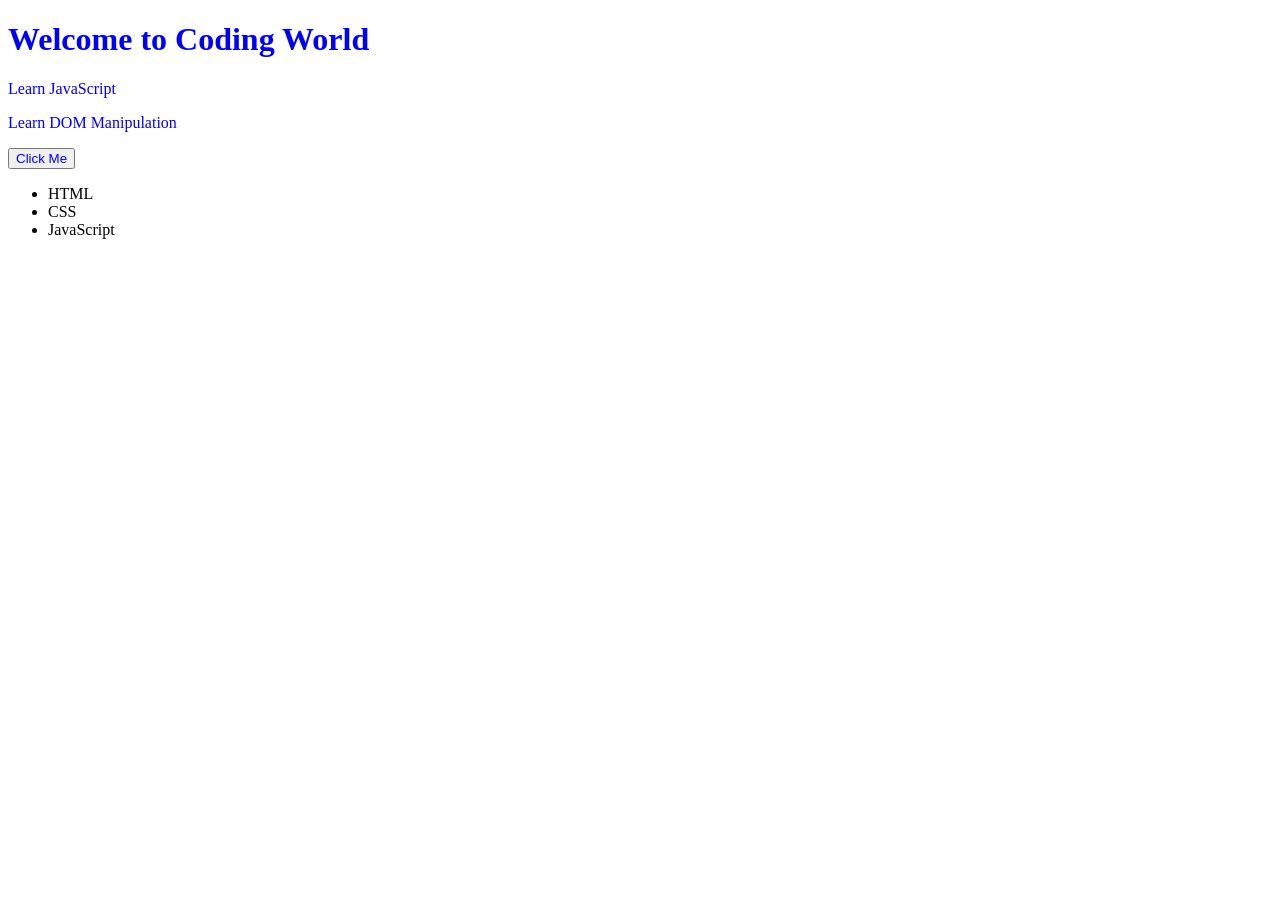
<file: dom manipulation/index.html>
<!DOCTYPE html>
<html lang="en">
<head>
    <meta charset="UTF-8">
    <meta name="viewport" content="width=device-width, initial-scale=1.0">
    <title>DOM Practice</title>

    <style>

        .text{
            color: blue
        }

    </style>
</head>
<body>

    <h1 class="text text2 kuchh" id="title">Welcome to Coding World</h1>

    <p class="text">Learn JavaScript</p>
    <p class="text">Learn DOM Manipulation</p>

    

    <button class="text" id="btn">Click Me</button>

    <ul>
        <li class="item">HTML</li>
        <li class="item">CSS</li>
        <li class="item">JavaScript</li>
    </ul>

    <script src="./script.js"></script>
</body>
</html>
</file>
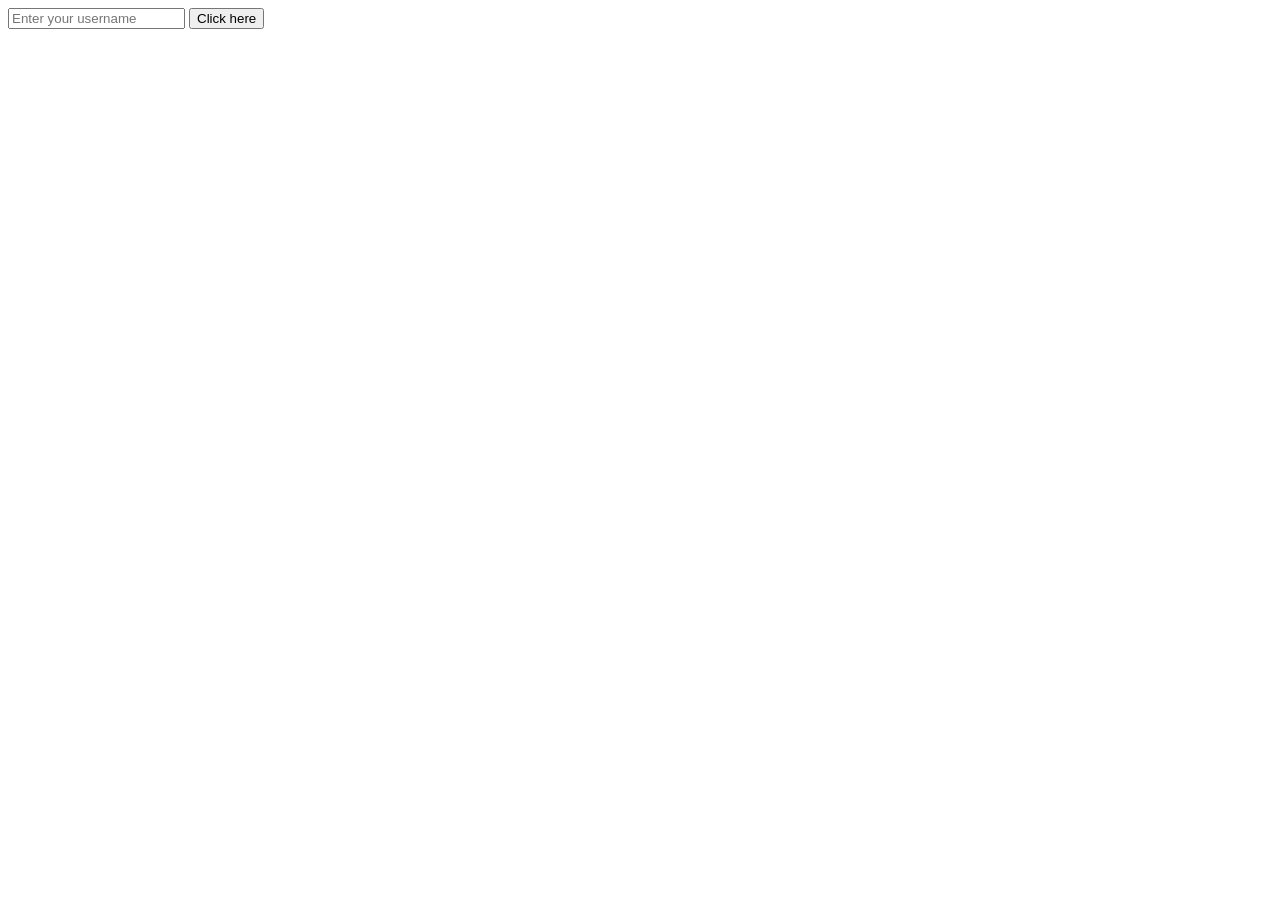
<file: event handling/index.html>
<!DOCTYPE html>
<html lang="en">

<head>
    <meta charset="UTF-8">
    <meta name="viewport" content="width=device-width, initial-scale=1.0">
    <title>DOM Practice</title>

    
    <style>
        #box{
            height: 100px;
            width: 200px;
            background-color: blue;
        }
        </style>
</head>

<body>

    <input id="username" placeholder="Enter your username"/>
    <button id="btn">Click here</button>

    <!-- <form id="form" >
        <input type="text">
        <button type="submit" >Submit</button>
    </form> -->

    <!-- <div id="box">

    </div> -->

    <script src="./script.js"></script>
</body>

</html>
</file>
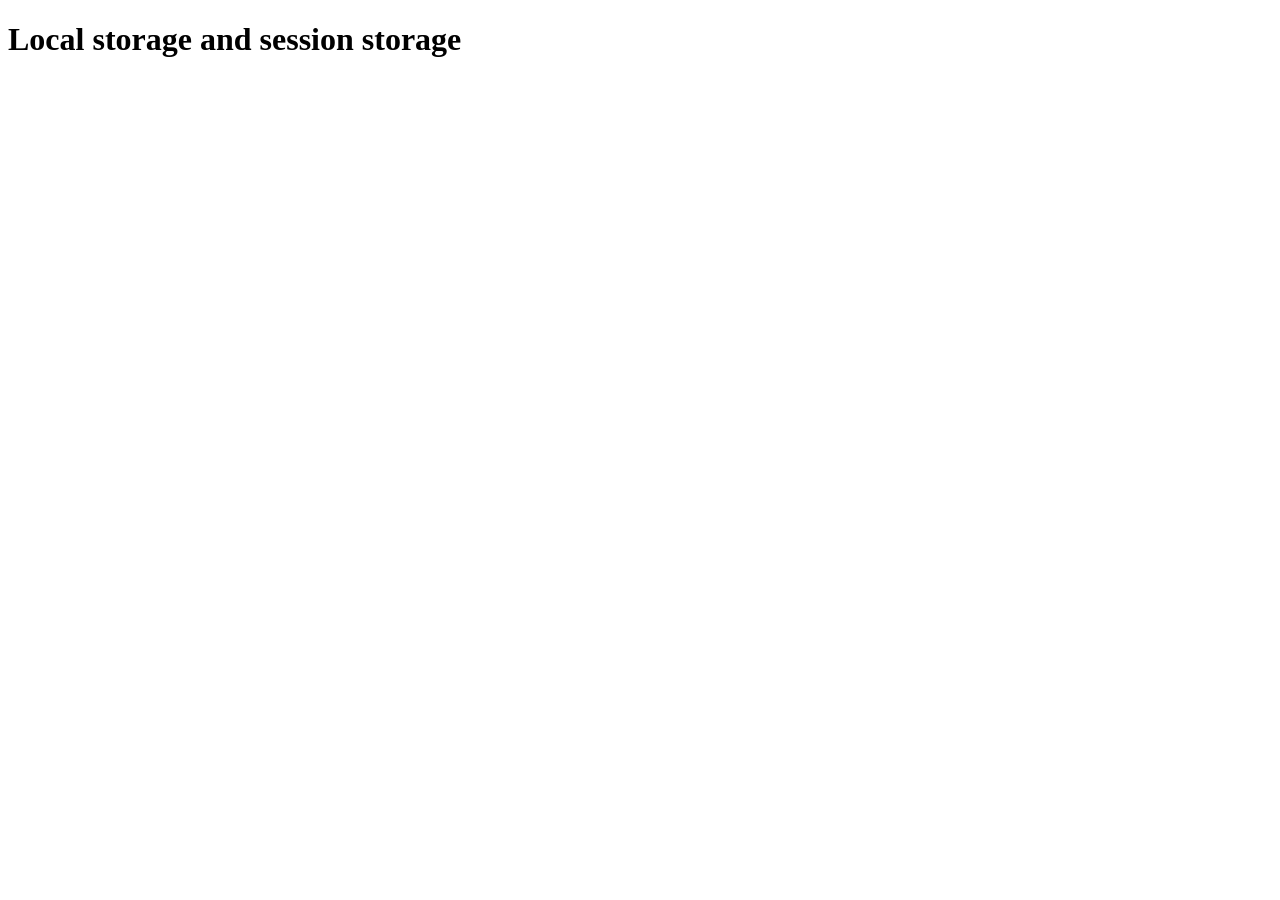
<file: localAndSessionStorage/index.html>
<!DOCTYPE html>
<html lang="en">

<head>
    <meta charset="UTF-8">
    <meta name="viewport" content="width=device-width, initial-scale=1.0">
    <title>Local and session storage</title>

</head>

<body>

   <h1>Local storage and session storage</h1>

    <script src="./script.js"></script>
</body>

</html>
</file>
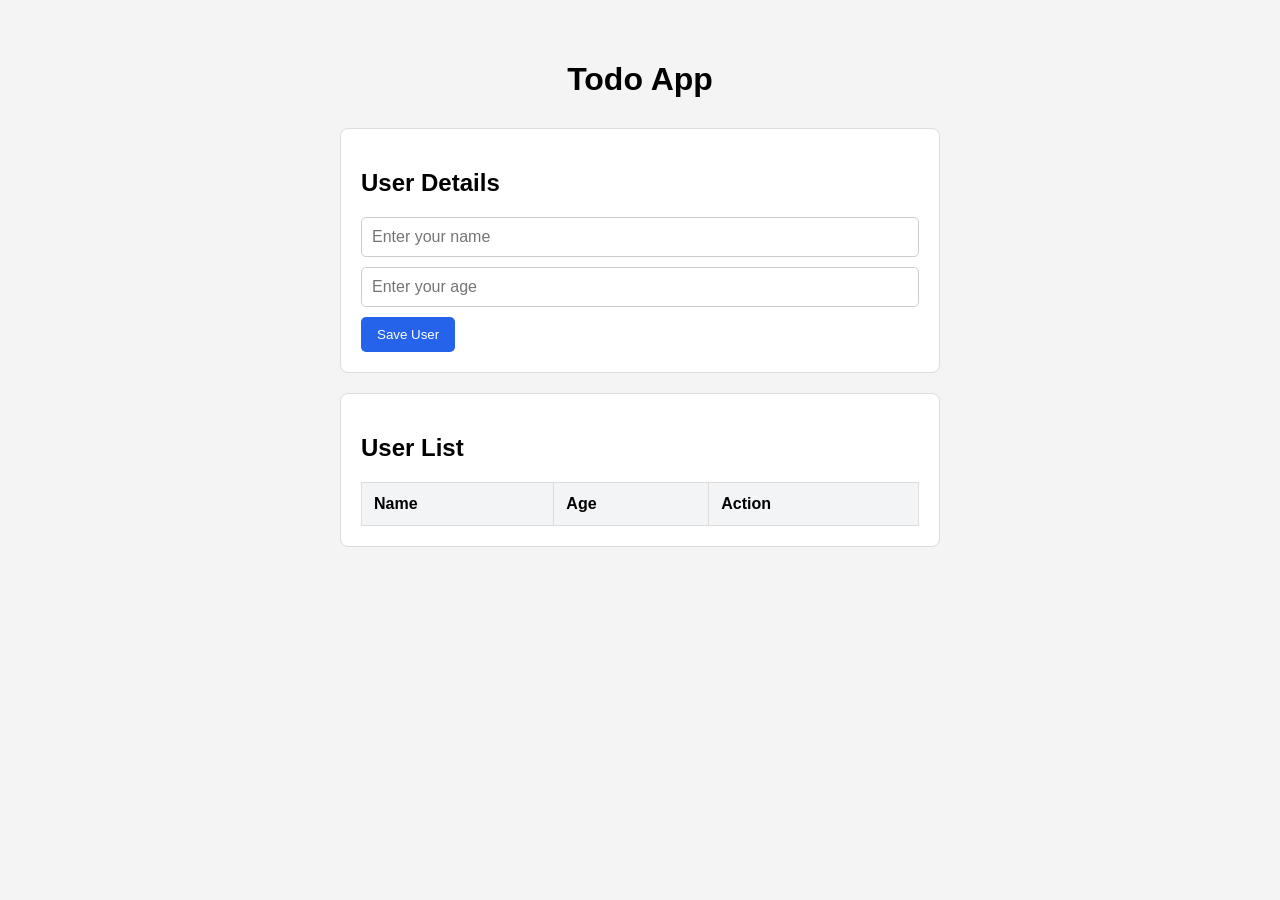
<file: todo/index.html>
<!DOCTYPE html>
<html lang="en">
<head>
  <meta charset="UTF-8">
  <meta name="viewport" content="width=device-width, initial-scale=1.0">

  <title>Todo App</title>

  <link rel="stylesheet" href="style.css">
</head>

<body>

  <div class="container">

    <h1>Todo App</h1>

    <!-- User Details -->
    <div class="user-box">

      <h2>User Details</h2>

      <input
        type="text"
        id="name"
        placeholder="Enter your name"
      >

      <input
        type="number"
        id="age"
        placeholder="Enter your age"
      >

      <button id="saveUser">
        Save User
      </button>

    </div>


    <!-- User List -->
    <div class="todo-box">

      <h2>User List</h2>

      <table>

        <thead>
          <tr>
            <th>Name</th>
            <th>Age</th>
            <th>Action</th>
          </tr>
        </thead>

        <tbody id="todoList">
        </tbody>

      </table>

    </div>

  </div>


  <script src="script.js"></script>

</body>
</html>
</file>
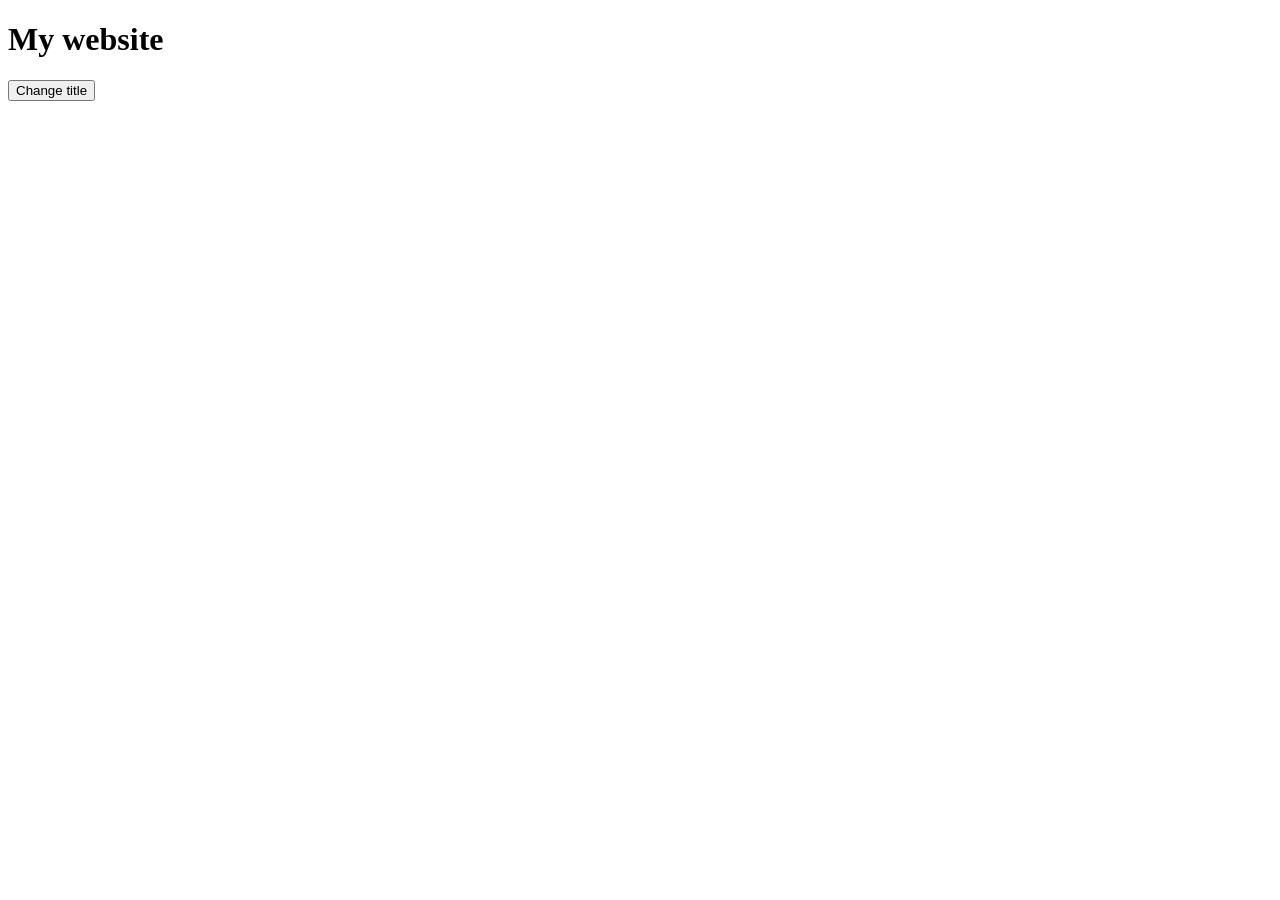
<file: dom manipulation/miniProject.html>
<!DOCTYPE html>
<html lang="en">
<head>
    <meta charset="UTF-8">
    <meta name="viewport" content="width=device-width, initial-scale=1.0">
    <title>Document</title>
</head>
<body>
    
    <h1 id="title">My website</h1>

    <button id="btn">Change title</button>


    <script>
        const title = document.getElementById("title")

        const btn = document.getElementById("btn")

        btn.addEventListener("click", ()=>{
            title.textContent = "Welcome Satyam"
            title.style.color = "red"
        })
    </script>
</body>
</html>
</file>
<file: todo/style.css>
* {
  box-sizing: border-box;
}

body {
  margin: 0;
  padding: 40px 20px;

  font-family: Arial, sans-serif;

  background: #f4f4f4;
}

.container {
  width: 600px;
  max-width: 100%;
  margin: auto;
}

h1 {
  text-align: center;
  margin-bottom: 30px;
}

.user-box,
.todo-box {
  background: white;

  padding: 20px;

  margin-bottom: 20px;

  border: 1px solid #ddd;

  border-radius: 8px;
}

input {
  width: 100%;

  padding: 10px;

  margin-bottom: 10px;

  border: 1px solid #ccc;

  border-radius: 5px;

  font-size: 16px;
}

button {
  padding: 10px 16px;

  border: none;

  border-radius: 5px;

  background: #2563eb;

  color: white;

  cursor: pointer;
}

button:hover {
  background: #1d4ed8;
}


/* Table */

table {
  width: 100%;

  border-collapse: collapse;

  margin-top: 15px;
}

th,
td {
  border: 1px solid #ddd;

  padding: 12px;

  text-align: left;
}

th {
  background: #f3f4f6;
}


/* Delete */

.delete {
  background: #dc2626;
}

.delete:hover {
  background: #b91c1c;
}
</file>
